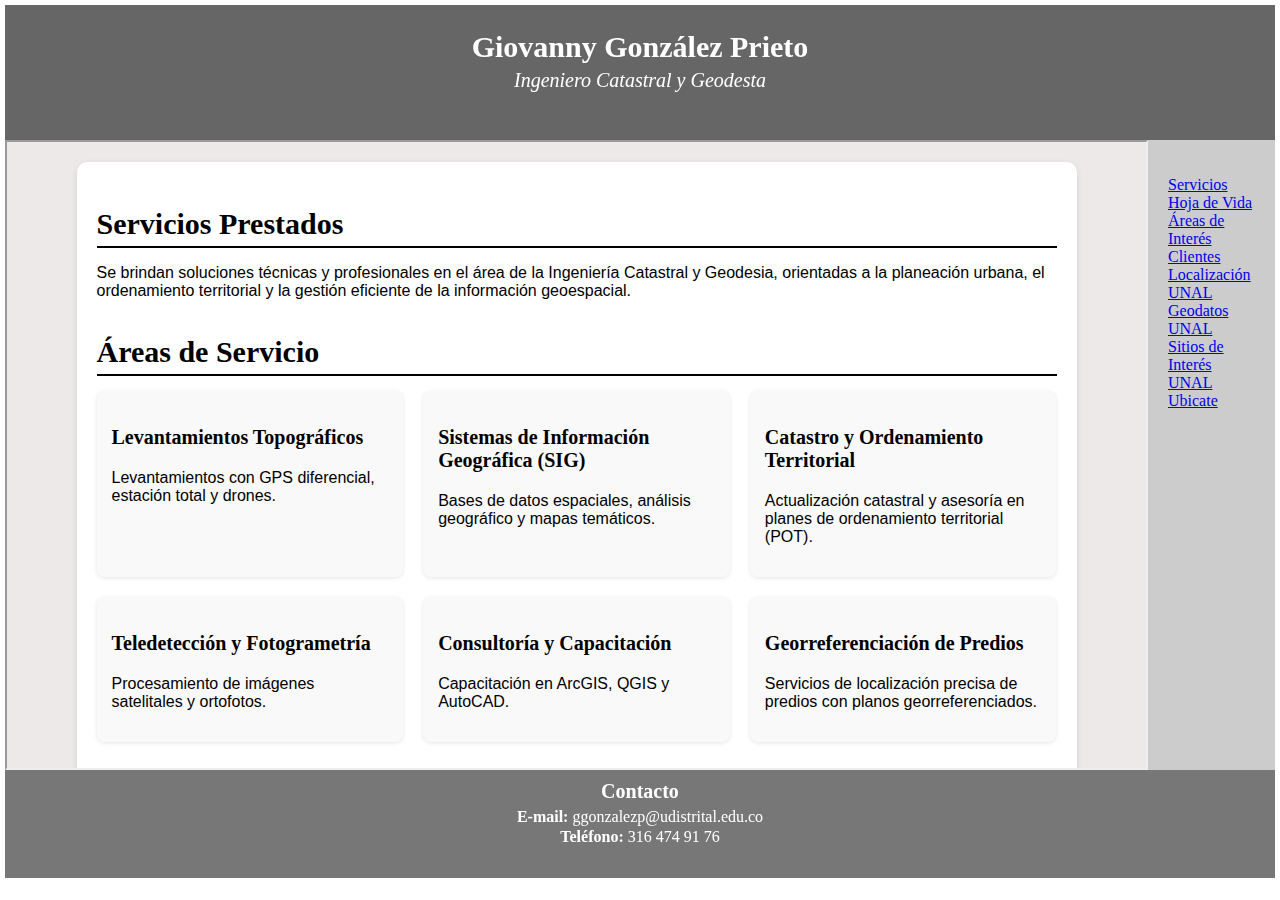
<file: index.html>
<!DOCTYPE html>
<html lang="es">
    <head>
        <title>Inicio</title>
        <meta charset="utf-8">
        <meta name="viewport" content="width=device-width, initial-scale=1.0">
        <link rel="stylesheet" href="css/estilos.css" type="text/css">
    </head>
    <body class="principal">

        <header id="inicio">
            <h2 class="titulo">Giovanny González Prieto</h2>
            <p class="prof"><i>Ingeniero Catastral y Geodesta</i></p>
        </header>

        <div id="section">
            <nav>
                <ul>
                    <li><a href="html/servicios.html" target="content">Servicios</a></li>
                    <li><a href="html/hv.html" target="content">Hoja de Vida</a></li>
                    <li><a href="html/areas.html" target="content">Áreas de Interés</a></li>
                    <li><a href="html/clientes.html" target="content">Clientes</a></li>
                    <li><a href="html/unal.html" target="content">Localización UNAL</a></li>
                    <li><a href="img/unal.gml" target="content">Geodatos UNAL</a></li>
                    <li><a href="img/sitiosunal.kml" target="content">Sitios de Interés UNAL</a></li>
                    <li><a href="html/ubicacion.html" target="content">Ubicate</a></li>
                </ul>
            </nav>
            
            <div id="article">
                <iframe src="html/servicios.html" name="content"></iframe>
            </div>
        </div>

        <footer>
            <section id="contacto">
                <h3 id="titulocontacto">Contacto</h3>
                <p id="lineacontacto"><strong>E-mail:</strong> ggonzalezp@udistrital.edu.co</p>
                <p class="lineacontacto"><strong>Teléfono:</strong> 316 474 91 76</p>
            </section>
        </footer>
    </body>
</html>
</file>
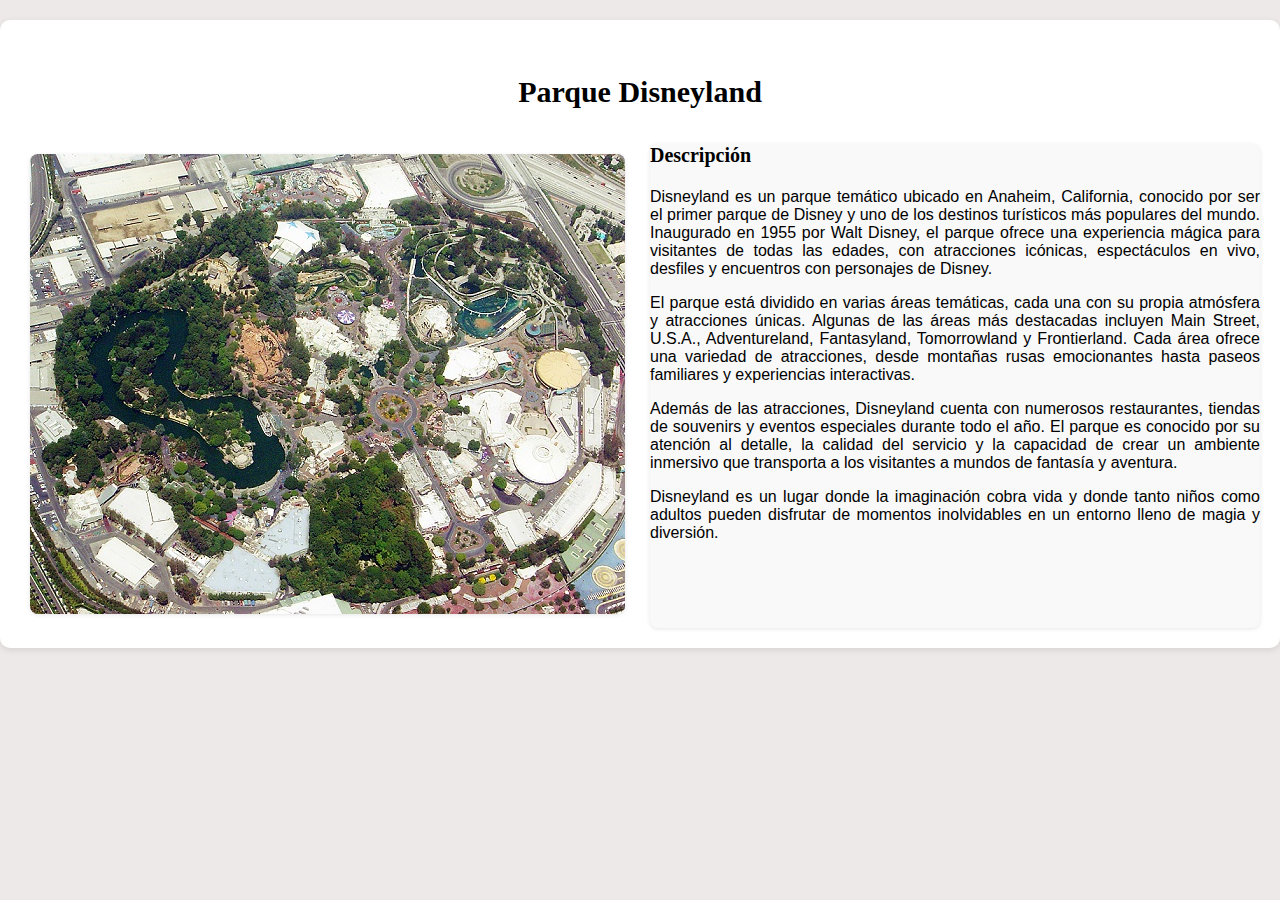
<file: html/areas.html>
<!DOCTYPE html>
<html lang="es">
    <head>
        <title>Disneyland</title>
        <meta charset="utf-8">
        <meta name="viewport" content="width=device-width, initial-scale=1.0">
        <link rel="stylesheet" href="../css/estilos.css" type="text/css">
    </head>
    <body class="bodyareas">
        <main id="mainareas">
            <header id="tituloareas">
                <h2>Parque Disneyland</h2>
            </header>
                
            <div id="gillaareas">
                <div class="imagenareas">

                    <img src="../img/Disneyland.jpg" alt="Disneyland" usemap="#Disneyland">

                    <map name="Disneyland">
                    <area shape="circle" coords="338,237,15" href="https://www.google.com/maps/@33.8120595,-117.9190179,3a,73.3y,357.22h,85.74t/data=!3m7!1e1!3m5!1s1vDlpB44GwbUr6IuoTDK1w!2e0!6shttps:%2F%2Fstreetviewpixels-pa.googleapis.com%2Fv1%2Fthumbnail%3Fcb_client%3Dmaps_sv.tactile%26w%3D900%26h%3D600%26pitch%3D4.261200595874527%26panoid%3D1vDlpB44GwbUr6IuoTDK1w%26yaw%3D357.2231557619677!7i13312!8i6656?authuser=0&entry=ttu&g_ep=EgoyMDI1MDgyNS4wIKXMDSoASAFQAw%3D%3D" target="_blank" alt="Disneyland" title="Disneyland">
                    <area shape="circle" coords="431,321,30" href="https://www.google.com/maps/@33.8116656,-117.9171315,3a,75y,143.86h,89.61t/data=!3m8!1e1!3m6!1sCIHM0ogKEICAgID44fTGcA!2e10!3e11!6shttps:%2F%2Flh3.googleusercontent.com%2Fgpms-cs-s%2FAB8u6HbrDAOI7LxODrkNYimcInKwEjEmwoQG-6dTXeEqoNKFA16yiW4W6td-WzPOe6yjkZTCdmJf7h4KndbZnHmAWkBzg3BoSk3MwTy88sfzJNeupsQ17chvoHUW5fB8s4_ZNnU8CW8%3Dw900-h600-k-no-pi0.3920609604731027-ya346.36247959396417-ro0-fo100!7i5376!8i2688?authuser=0&entry=ttu&g_ep=EgoyMDI1MDgyNS4wIKXMDSoASAFQAw%3D%3D" target="_blank" alt="Space Mountain" title="Space Mountain">
                    <area shape="circle" coords="420,209,15" href="https://www.google.com/maps/@33.8121358,-117.9177965,3a,75y,8.57h,99.79t/data=!3m7!1e1!3m5!1s5CuZA55cpqpuX6aE3y6WWw!2e0!6shttps:%2F%2Fstreetviewpixels-pa.googleapis.com%2Fv1%2Fthumbnail%3Fcb_client%3Dmaps_sv.tactile%26w%3D900%26h%3D600%26pitch%3D-9.787470037074002%26panoid%3D5CuZA55cpqpuX6aE3y6WWw%26yaw%3D8.574806052007403!7i13312!8i6656?authuser=0&entry=ttu&g_ep=EgoyMDI1MDgyNS4wIKXMDSoASAFQAw%3D%3D" target="_blank" alt="Buzz Lightyear Astro Blasters" title="Buzz Lightyear Astro Blasters">
                    <area shape="rect" coords="370,360,392,389" alt="Opera House" title="Opera House" href="https://www.google.com/maps/@33.810312,-117.9191942,73a,35y,95.07h,45.04t/data=!3m1!1e3?authuser=0&entry=ttu&g_ep=EgoyMDI1MDgyNS4wIKXMDSoASAFQAw%3D%3D" target="_blank">
                    <area shape="rect" coords="157,390,211,427" alt="Disneyland Resort" title="Disneyland Resort" href="https://www.google.com/maps/@33.8112333,-117.9224775,85a,35y,141.94h,66.7t/data=!3m1!1e3?authuser=0&entry=ttu&g_ep=EgoyMDI1MDgyNS4wIKXMDSoASAFQAw%3D%3D" target="_blank">
                    <area shape="rect" coords="418,0,460,24" alt="It's a Small World" title="It's a Small World" href="https://www.google.com/maps/@33.8137989,-117.9178508,75a,35y,7.13h,60.07t/data=!3m1!1e3?authuser=0&entry=ttu&g_ep=EgoyMDI1MDgyNS4wIKXMDSoASAFQAw%3D%3D" target="_blank">
                    <area shape="poly" coords="58,40,126,0,209,0,224,16,218,22,207,11,78,75" alt="Star Wars" title="Star Wars" href="https://www.google.com/maps/@33.8138449,-117.9203227,100a,35y,306.84h,59.88t/data=!3m1!1e3?authuser=0&entry=ttu&g_ep=EgoyMDI1MDgyNS4wIKXMDSoASAFQAw%3D%3D" target="_blank">
                    <area shape="poly" coords="150,121,161,137,157,163,185,201,205,200,211,210,215,238,207,253,194,259,176,226,174,210,128,174,130,133" alt="Tom Sawyer Island" title="Tom Sawyer Island" href="https://www.google.com/maps/@33.8118005,-117.9197301,105a,35y,300.94h,59.96t/data=!3m1!1e3?authuser=0&entry=ttu&g_ep=EgoyMDI1MDgyNS4wIKXMDSoASAFQAw%3D%3D" target="_blank">
                    <area shape="poly" coords="357,139,377,155,366,175,355,178,340,169,349,157,349,149" alt="Peter Pan's Flight" title="Peter Pan's Flight" href="https://www.google.com/maps/@33.8131247,-117.9189967,3a,90y,91.71h,97.54t/data=!3m7!1e1!3m5!1sBg_-92WXgzilyYaZTO8Y6Q!2e0!6shttps:%2F%2Fstreetviewpixels-pa.googleapis.com%2Fv1%2Fthumbnail%3Fcb_client%3Dmaps_sv.tactile%26w%3D900%26h%3D600%26pitch%3D-7.542406349342599%26panoid%3DBg_-92WXgzilyYaZTO8Y6Q%26yaw%3D91.71343757391126!7i13312!8i6656?authuser=0&entry=ttu&g_ep=EgoyMDI1MDgyNS4wIKXMDSoASAFQAw%3D%3D" target="_blank">
                    </map>
                </div>
                <div class="descripcionareas">
                    <h3>Descripción</h3>
                    <p>Disneyland es un parque temático ubicado en Anaheim, California, conocido por ser el primer parque de Disney y uno de los destinos turísticos más populares del mundo. Inaugurado en 1955 por Walt Disney, el parque ofrece una experiencia mágica para visitantes de todas las edades, con atracciones icónicas, espectáculos en vivo, desfiles y encuentros con personajes de Disney.</p>
                    <p>El parque está dividido en varias áreas temáticas, cada una con su propia atmósfera y atracciones únicas. Algunas de las áreas más destacadas incluyen Main Street, U.S.A., Adventureland, Fantasyland, Tomorrowland y Frontierland. Cada área ofrece una variedad de atracciones, desde montañas rusas emocionantes hasta paseos familiares y experiencias interactivas.</p>
                    <p>Además de las atracciones, Disneyland cuenta con numerosos restaurantes, tiendas de souvenirs y eventos especiales durante todo el año. El parque es conocido por su atención al detalle, la calidad del servicio y la capacidad de crear un ambiente inmersivo que transporta a los visitantes a mundos de fantasía y aventura.</p>
                    <p>Disneyland es un lugar donde la imaginación cobra vida y donde tanto niños como adultos pueden disfrutar de momentos inolvidables en un entorno lleno de magia y diversión.</p>
                </div>
            </div>
        </main>
    </body>
</html>
</file>
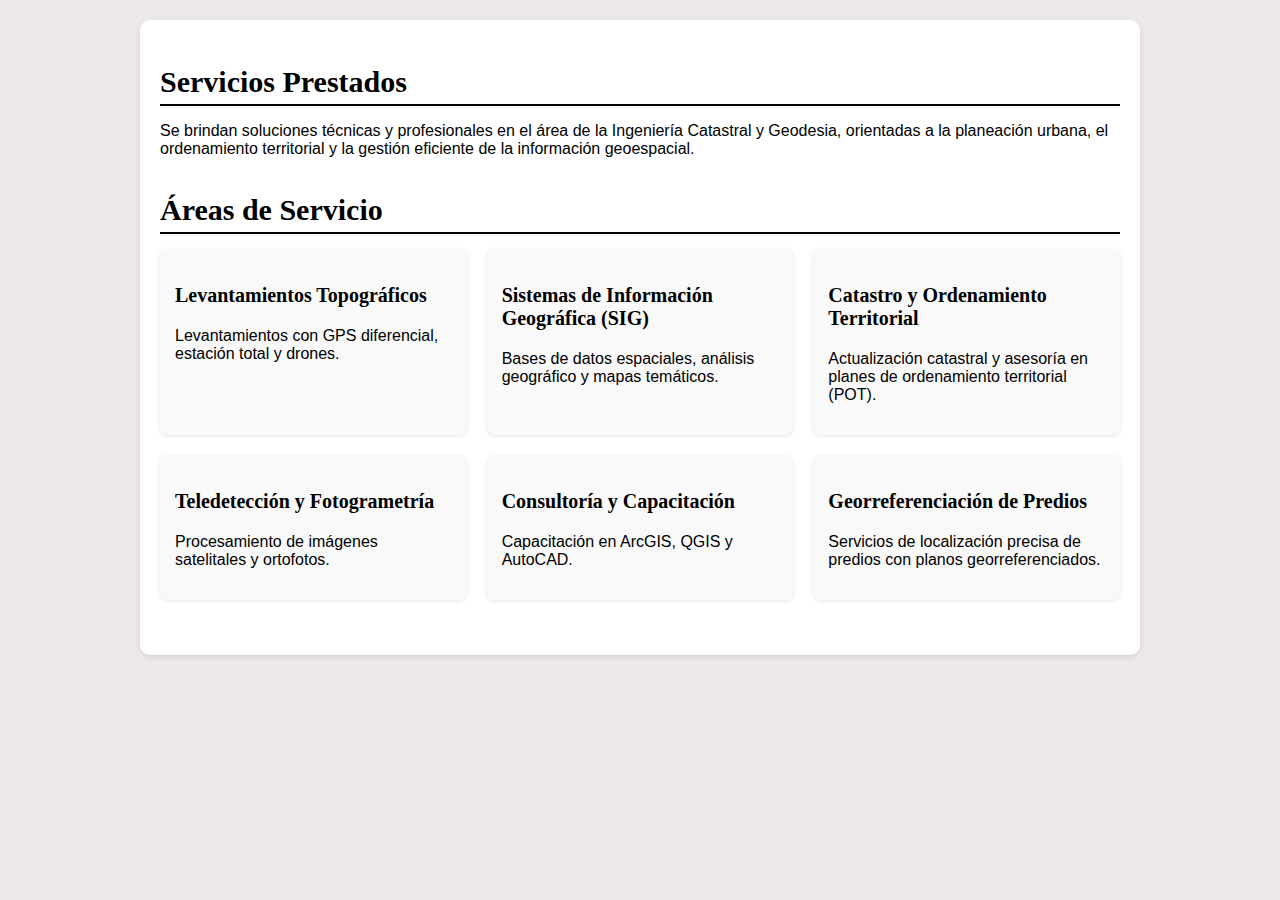
<file: html/servicios.html>
<!DOCTYPE html>
<html lang="es">
    <head>
        <title>Servicios</title>
        <meta charset="UTF-8">
        <meta name="viewport" content="width=device-width, initial-scale=1.0">
        <link rel="stylesheet" href="../css/estilos.css" type="text/css">
    </head>
    <body class="bodyservicios">
        <main>
            <section id="tituloservicios">
                <h2>Servicios Prestados</h2>
                <p>
                    Se brindan soluciones técnicas y profesionales en el área de la Ingeniería Catastral y Geodesia, 
                    orientadas a la planeación urbana, el ordenamiento territorial y la gestión eficiente de la información geoespacial.
                </p>
            </section>

            <section id="contenidoservicios">
                <h2>Áreas de Servicio</h2>
                <div class="grillaservicios">
                    <div class="servicio">
                        <h3>Levantamientos Topográficos</h3>
                        <p>Levantamientos con GPS diferencial, estación total y drones.</p>
                    </div>
                    <div class="servicio">
                        <h3>Sistemas de Información Geográfica (SIG)</h3>
                        <p>Bases de datos espaciales, análisis geográfico y mapas temáticos.</p>
                    </div>
                    <div class="servicio">
                        <h3>Catastro y Ordenamiento Territorial</h3>
                        <p>Actualización catastral y asesoría en planes de ordenamiento territorial (POT).</p>
                    </div>
                    <div class="servicio">
                        <h3>Teledetección y Fotogrametría</h3>
                        <p>Procesamiento de imágenes satelitales y ortofotos.</p>
                    </div>
                    <div class="servicio">
                        <h3>Consultoría y Capacitación</h3>
                        <p>Capacitación en ArcGIS, QGIS y AutoCAD.</p>
                    </div>
                    <div class="servicio">
                        <h3>Georreferenciación de Predios</h3>
                        <p>Servicios de localización precisa de predios con planos georreferenciados.</p>
                    </div>
                </div>
            </section>
        </main>
    </body>
</html>
</file>
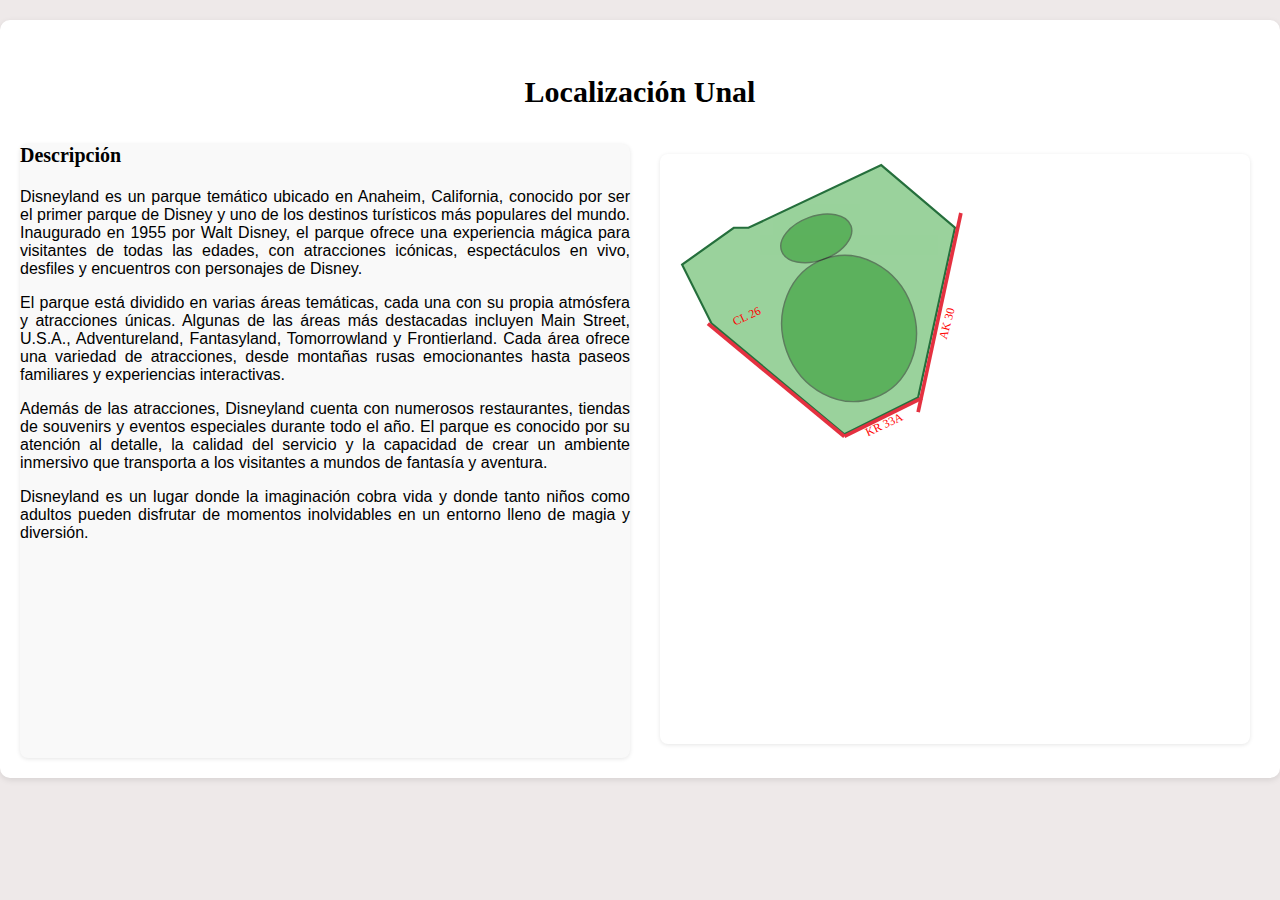
<file: html/unal.html>
<!DOCTYPE html>
<html lang="es">
    <head>
        <title>UNAL</title>
        <meta charset="utf-8">
        <meta name="viewport" content="width=device-width, initial-scale=1.0">
        <link rel="stylesheet" href="../css/estilos.css" type="text/css">
    </head>
    <body class="bodyunal">
        <main id="mainunal">
            <header id="titulounal">
                <h2>Localización Unal</h2>
            </header>
                
            <div id="gillaunal">
                <div class="descripcionunal">
                    <h3>Descripción</h3>
                    <p>Disneyland es un parque temático ubicado en Anaheim, California, conocido por ser el primer parque de Disney y uno de los destinos turísticos más populares del mundo. Inaugurado en 1955 por Walt Disney, el parque ofrece una experiencia mágica para visitantes de todas las edades, con atracciones icónicas, espectáculos en vivo, desfiles y encuentros con personajes de Disney.</p>
                    <p>El parque está dividido en varias áreas temáticas, cada una con su propia atmósfera y atracciones únicas. Algunas de las áreas más destacadas incluyen Main Street, U.S.A., Adventureland, Fantasyland, Tomorrowland y Frontierland. Cada área ofrece una variedad de atracciones, desde montañas rusas emocionantes hasta paseos familiares y experiencias interactivas.</p>
                    <p>Además de las atracciones, Disneyland cuenta con numerosos restaurantes, tiendas de souvenirs y eventos especiales durante todo el año. El parque es conocido por su atención al detalle, la calidad del servicio y la capacidad de crear un ambiente inmersivo que transporta a los visitantes a mundos de fantasía y aventura.</p>
                    <p>Disneyland es un lugar donde la imaginación cobra vida y donde tanto niños como adultos pueden disfrutar de momentos inolvidables en un entorno lleno de magia y diversión.</p>
                </div>
                <div class="imagenunal">

                    <img src="../img/unal.svg" alt="UNAL">
                    
                </div>
            </div>
        </main>
    </body>
</html>
</file>
<file: css/estilos.css>
/*HTML*/
* {
  box-sizing: border-box;
}

/*Body*/
.principal {
  font-family: Georgia, 'Times New Roman', Times, serif;
  margin: 5px;
}

/*Header*/
#inicio {
  background-color: #666;
  height: 15vh;
  padding: 10px;
  text-align: center;
  font-size: 35px;
  color: white;  
}
.titulo {
    margin-top: 15px;
    margin-bottom: 5px;
}
.prof {
    font-size: 20px;
    margin-top: 5px;
    margin-bottom: 5px;
}

/* Create two columns/boxes that floats next to each other */
nav {
  float: right;
  width: 10%;
  height: 70vh;
  background: #ccc;
  padding: 20px;
}

/* Style the list inside the menu */
nav ul {
  list-style-type: none;
  padding: 0;
}

#article {
  float: left;
  padding: 0px;
  width: 90%;
  background-color: #f1f1f1;
  height: 70vh;
}

/* Clear floats after the columns */
#section::after {
  content: "";
  display: table;
  clear: both;
}

iframe {
    height: 100%;
    width: 100%;
    padding: 0px;
}

/* Style the footer */
footer {
  background-color: #777;
  padding: 5px;
  text-align: center;
  color: white;
  height: 12vh;
}
#contacto {
    margin-top: 5px;
}
#titulocontacto {
    margin: 5px;
}
#lineacontacto {
    margin: 2px;
}
.lineacontacto {
    margin: 2px;
}

/* Responsive layout - makes the two columns/boxes stack on top of each other instead of next to each other, on small screens */
@media (max-width: 600px) {
  nav, article {
    width: 100%;
    height: auto;
  }
}

/*Hoja de Vida*/
#bodyhv {
font-family:Verdana, Geneva, Tahoma, sans-serif;
margin:40px;
background-color:#eee9e9;
}

h1 {
font-family:Georgia, 'Times New Roman', Times, serif;
font-size:60px;
}
h2 {
font-family:Georgia, 'Times New Roman', Times, serif;
font-size:30px;
}
h3 {
font-family:Georgia, 'Times New Roman', Times, serif;
font-size:20px;
}

.encabezadohv {
  text-align: center;
}

.perfil {
  text-align: center;
  margin-bottom: 20px;
}
.perfil img {
  width: 20%;
}
#nombre {
  margin-top: 10px;
  margin-bottom: 5px;
}
#Profesion {
  font-size: 20px;
  margin-top: 5px;
  margin-bottom: 15px;
}

.contenidohv {
  background-color: #FFFFFF;
  margin: 20px auto;
  padding: 20px;
  border-radius: 8px;
  box-shadow: 0 0 10px rgba(0, 0, 0, 0.1);
}

table {
border-collapse: collapse;
width: 100%;
}

td {
padding: 8px;
text-align: left;
}

tr:hover {background-color: #D6EEEE;}

#perfilprofesional, #educacion, #experiencia {
  margin-bottom: 30px;
}

/*Servicios*/
.bodyservicios {
    font-family: Verdana, Geneva, Tahoma, sans-serif;
    background-color: #eee9e9;
    margin: 0;
    padding: 0;
}

main {
    max-width: 1000px;
    margin: 20px auto;
    padding: 20px;
    background: white;
    box-shadow: 0px 2px 6px rgba(0,0,0,0.1);
    border-radius: 10px;
}

section {
    margin-bottom: 35px;
}

section h2 {
    border-bottom: 2px solid #000000;
    padding-bottom: 5px;
    margin-bottom: 15px;
}

.grillaservicios {
    display: grid;
    grid-template-columns: repeat(auto-fit, minmax(260px, 1fr));
    gap: 20px;
}

.servicio {
    background: #f9f9f9;
    padding: 15px;
    border-radius: 8px;
    box-shadow: 0px 1px 4px rgba(0,0,0,0.1);
}

.servicio:hover {
    transform: translateY(-5px);
}

/*Imagenes con areas*/
.bodyareas {
    font-family: Verdana, Geneva, Tahoma, sans-serif;
    background-color: #eee9e9;
    margin: 0;
    padding: 0;
}

#mainareas {
    max-width: 1300px;
    margin: 20px auto;
    padding: 20px;
    background: white;
    box-shadow: 0px 2px 6px rgba(0,0,0,0.1);
    border-radius: 10px;
}

#tituloareas {
    text-align: center;
    padding: 10px;
}

#gillaareas {
    display: grid;
    grid-template-columns: repeat(auto-fit, minmax(300px, 1fr));
    gap: 20px;
}

.imagenareas {
    text-align: center;
    padding: 10px;
}
.imagenareas img {
    border-radius: 8px;
    box-shadow: 0px 1px 4px rgba(0,0,0,0.1);
}

.descripcionareas {
    background: #f9f9f9;
    padding: 0px;
    border-radius: 8px;
    box-shadow: 0px 1px 4px rgba(0,0,0,0.1);
    text-align: justify;
}

.descripcionareas h3 {
    padding-bottom: 5px;
    margin-bottom: 5px;
    margin-top: 0px;
}

/*Imagenes UNAL*/
.bodyunal {
    font-family: Verdana, Geneva, Tahoma, sans-serif;
    background-color: #eee9e9;
    margin: 0;
    padding: 0;
}
#mainunal {
    max-width: 1300px;
    margin: 20px auto;
    padding: 20px;
    background: white;
    box-shadow: 0px 2px 6px rgba(0,0,0,0.1);
    border-radius: 10px;
}

#titulounal {
    text-align: center;
    padding: 10px;
}

#gillaunal {
    display: grid;
    grid-template-columns: repeat(auto-fit, minmax(300px, 1fr));
    gap: 20px;
}

.imagenunal {
    text-align: center;
    padding: 10px;
}

.imagenunal img {
    border-radius: 8px;
    box-shadow: 0px 1px 4px rgba(0,0,0,0.1);
    max-width: 100%;
}

.descripcionunal {
    background: #f9f9f9;
    padding: 0px;
    border-radius: 8px;
    box-shadow: 0px 1px 4px rgba(0,0,0,0.1);
    text-align: justify;
}

.descripcionunal h3 {
    padding-bottom: 5px;
    margin-bottom: 5px;
    margin-top: 0px;
}
</file>
